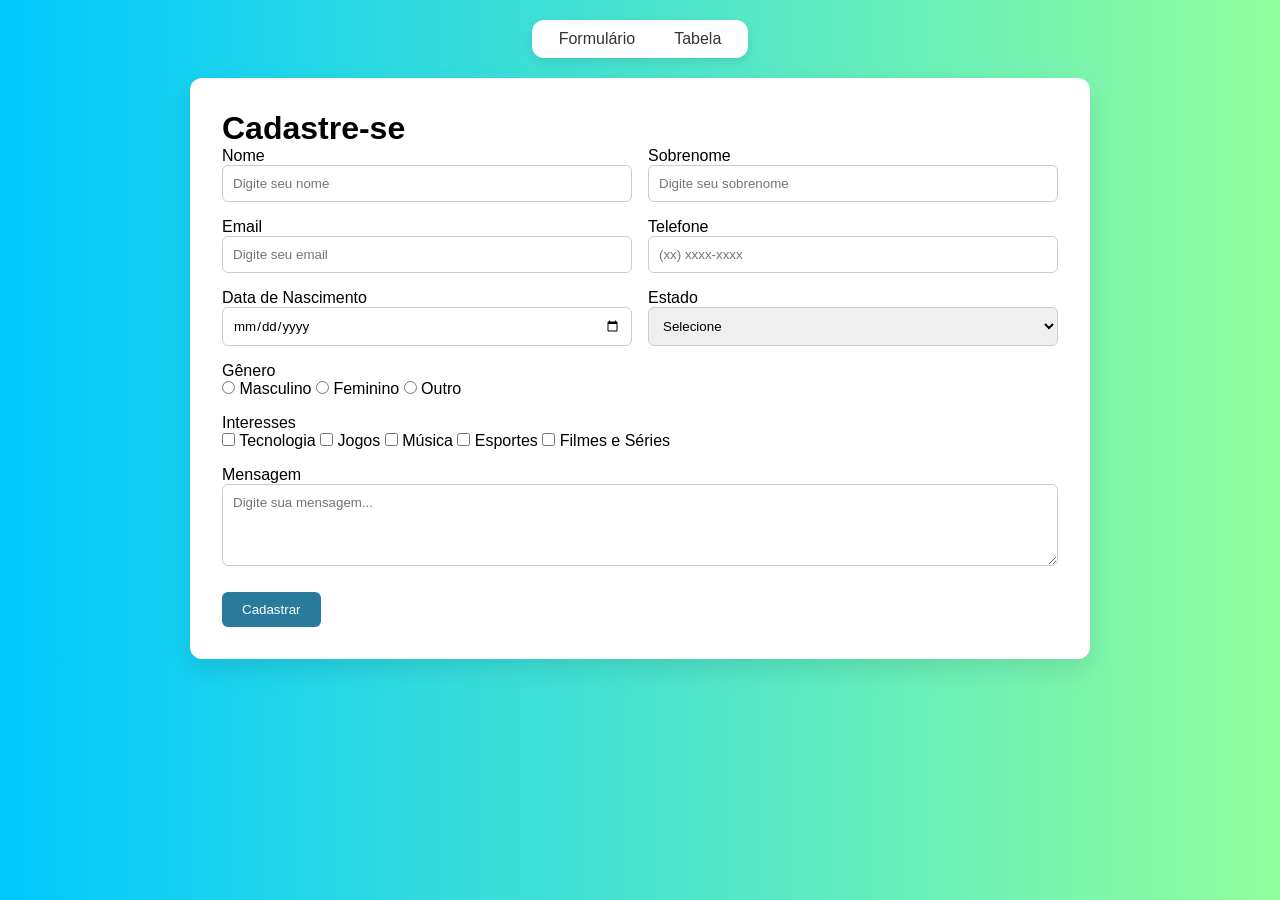
<file: index.html>
<!DOCTYPE html>
<html lang="pt-br">

<head>
    <meta charset="UTF-8">
    <meta name="viewport" content="width=device-width, initial-scale=1.0">
    <title>Formulário</title>
    <link rel="stylesheet" href="style.css">
</head>

<body>
    <nav class="nav" aria-label="Navegação principal">
        <ul class="nav-list">
            <li>
                <a href="index.html" class="nav-link" id="link-form">
                    Formulário
                </a>
            </li>
            <li>
                <a href="table.html" class="nav-link" id="link-table">
                    Tabela
                </a>
            </li>
        </ul>
    </nav>


    <div class="container">
        <form class="form">

            <div class="form-header">
                <h1>Cadastre-se</h1>
            </div>

            <div class="input-group">

                <!-- 1 -->
                <div class="input-box">
                    <label>Nome</label>
                    <input type="text" placeholder="Digite seu nome" required>
                </div>

                <!-- 2 -->
                <div class="input-box">
                    <label>Sobrenome</label>
                    <input type="text" placeholder="Digite seu sobrenome" required>
                </div>

                <!-- 3 -->
                <div class="input-box">
                    <label>Email</label>
                    <input type="email" placeholder="Digite seu email" required>
                </div>

                <!-- 4 -->
                <div class="input-box">
                    <label>Telefone</label>
                    <input type="tel" placeholder="(xx) xxxx-xxxx">
                </div>

                <!-- 5 -->
                <div class="input-box">
                    <label>Data de Nascimento</label>
                    <input type="date">
                </div>

                <!-- 6 -->
                <div class="input-box">
                    <label>Estado</label>
                    <select required>
                        <option value="">Selecione</option>
                        <option>Acre</option>
                        <option>Alagoas</option>
                        <option>Amapá</option>
                        <option>Amazonas</option>
                        <option>Bahia</option>
                        <option>Ceará</option>
                        <option>Distrito Federal</option>
                        <option>Espírito Santo</option>
                        <option>Goiás</option>
                        <option>Maranhão</option>
                        <option>Mato Grosso</option>
                        <option>Mato Grosso do Sul</option>
                        <option>Minas Gerais</option>
                        <option>Pará</option>
                        <option>Paraíba</option>
                        <option>Paraná</option>
                        <option>Pernambuco</option>
                        <option>Piauí</option>
                        <option>Rio de Janeiro</option>
                        <option>Rio Grande do Norte</option>
                        <option>Rio Grande do Sul</option>
                        <option>Rondônia</option>
                        <option>Roraima</option>
                        <option>Santa Catarina</option>
                        <option>São Paulo</option>
                        <option>Sergipe</option>
                        <option>Tocantins</option>
                    </select>
                </div>

                <!-- 7 -->
                <div class="input-box full">
                    <label>Gênero</label>
                    <div class="options">
                        <label><input type="radio" name="gender"> Masculino</label>
                        <label><input type="radio" name="gender"> Feminino</label>
                        <label><input type="radio" name="gender"> Outro</label>
                    </div>
                </div>

                <!-- 8 -->
                <div class="input-box full">
                    <label>Interesses</label>
                    <div class="options">
                        <label><input type="checkbox"> Tecnologia</label>
                        <label><input type="checkbox"> Jogos</label>
                        <label><input type="checkbox"> Música</label>
                        <label><input type="checkbox"> Esportes</label>
                        <label><input type="checkbox"> Filmes e Séries</label>
                    </div>
                </div>

                <div class="input-box full">
                    <label>Mensagem</label>
                    <textarea placeholder="Digite sua mensagem..." rows="4"></textarea>
                </div>


                <!-- 10 -->
                <div class="input-box full" id="captcha-container" style="display: none;">
                    <label>
                        <input type="checkbox" id="captcha-check">
                        Não sou um robô
                    </label>
                </div>

                <!-- 11 -->
                <div class="button">
                    <button type="button" id="btnCadastrar">Cadastrar</button>
                </div>
            </div>

        </form>
    </div>

    <script src="script.js"></script>
</body>

</html>
</file>
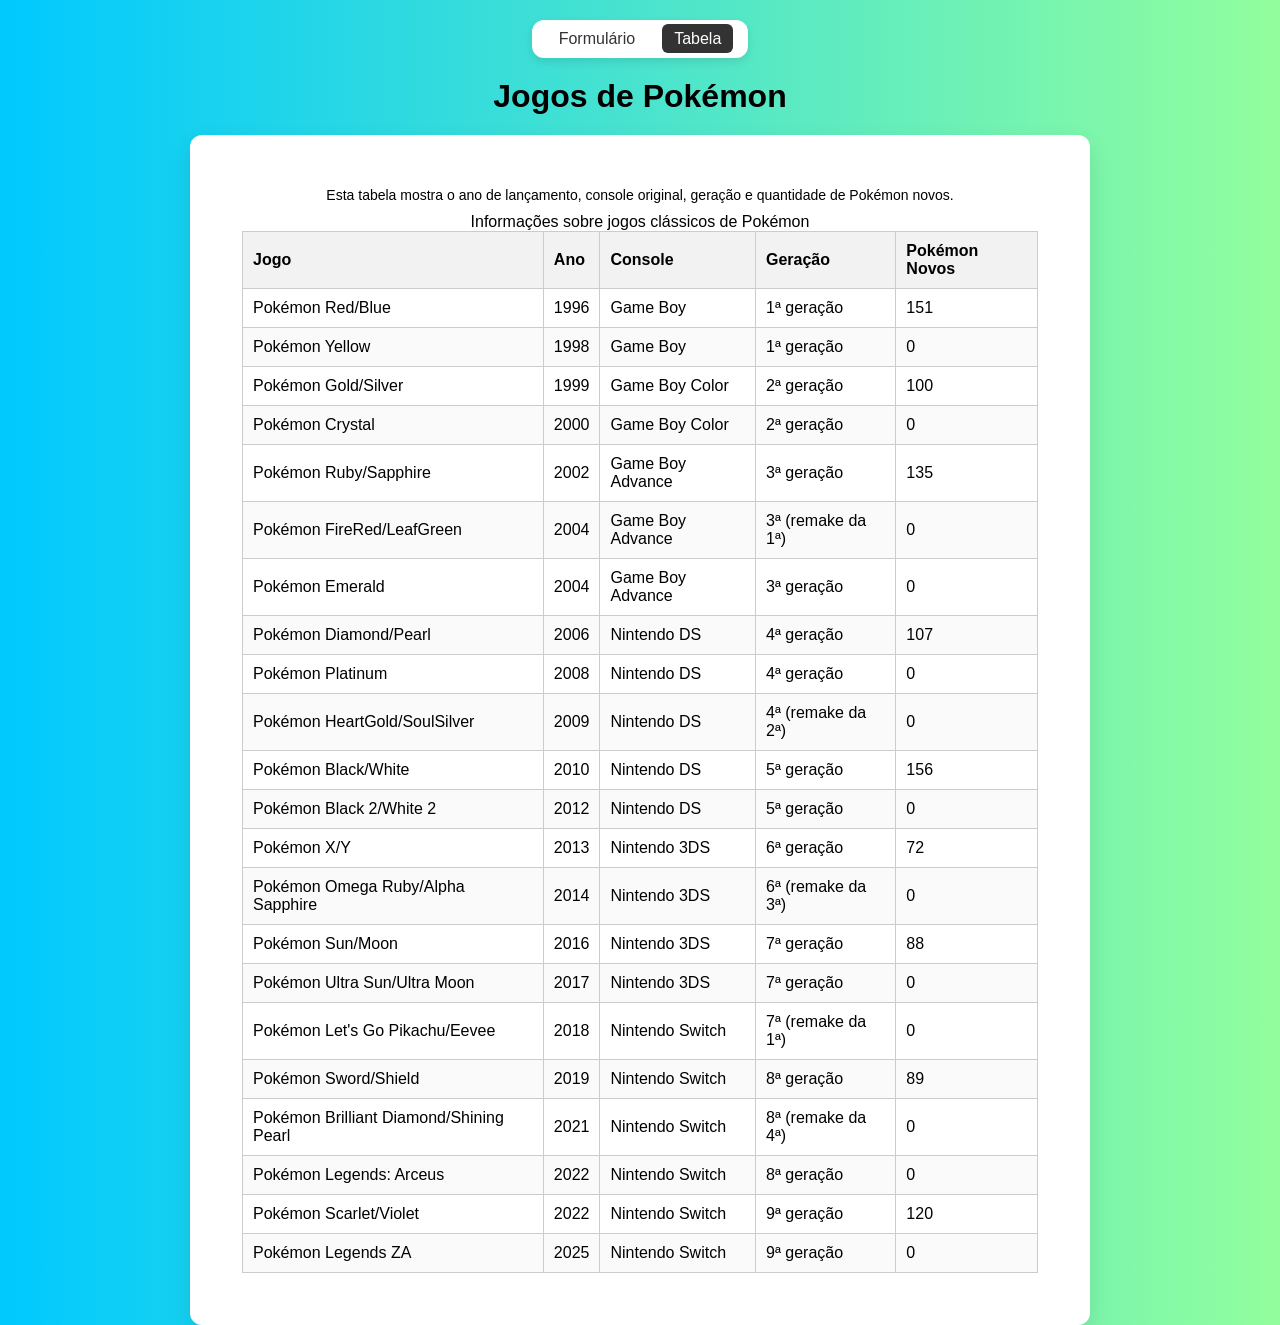
<file: table.html>
<!DOCTYPE html>
<html lang="pt-BR">

<head>
    <meta charset="UTF-8">
    <title>Tabela</title>
    <link rel="stylesheet" href="style.css">
</head>

<body>

    <nav class="nav">
        <ul class="nav-list">
            <li><a href="index.html" class="nav-link">Formulário</a></li>
            <li><a href="table.html" class="nav-link ativo">Tabela</a></li>
        </ul>
    </nav>

    <h1 class="titulo">Jogos de Pokémon</h1>

    <main class="container">
        <section class="card">

            <p class="descricao">
                Esta tabela mostra o ano de lançamento, console original, geração e quantidade de Pokémon novos.
            </p>

            <table class="tabela">
                <caption class="tabela-caption">
                    Informações sobre jogos clássicos de Pokémon
                </caption>

                <thead>
                    <tr>
                        <th>Jogo</th>
                        <th>Ano</th>
                        <th>Console</th>
                        <th>Geração</th>
                        <th>Pokémon Novos</th>
                    </tr>
                </thead>

                <tbody>
    <tr><td>Pokémon Red/Blue</td><td>1996</td><td>Game Boy</td><td>1ª geração</td><td>151</td></tr>
    <tr><td>Pokémon Yellow</td><td>1998</td><td>Game Boy</td><td>1ª geração</td><td>0</td></tr>

    <tr><td>Pokémon Gold/Silver</td><td>1999</td><td>Game Boy Color</td><td>2ª geração</td><td>100</td></tr>
    <tr><td>Pokémon Crystal</td><td>2000</td><td>Game Boy Color</td><td>2ª geração</td><td>0</td></tr>

    <tr><td>Pokémon Ruby/Sapphire</td><td>2002</td><td>Game Boy Advance</td><td>3ª geração</td><td>135</td></tr>
    <tr><td>Pokémon FireRed/LeafGreen</td><td>2004</td><td>Game Boy Advance</td><td>3ª (remake da 1ª)</td><td>0</td></tr>
    <tr><td>Pokémon Emerald</td><td>2004</td><td>Game Boy Advance</td><td>3ª geração</td><td>0</td></tr>

    <tr><td>Pokémon Diamond/Pearl</td><td>2006</td><td>Nintendo DS</td><td>4ª geração</td><td>107</td></tr>
    <tr><td>Pokémon Platinum</td><td>2008</td><td>Nintendo DS</td><td>4ª geração</td><td>0</td></tr>
    <tr><td>Pokémon HeartGold/SoulSilver</td><td>2009</td><td>Nintendo DS</td><td>4ª (remake da 2ª)</td><td>0</td></tr>

    <tr><td>Pokémon Black/White</td><td>2010</td><td>Nintendo DS</td><td>5ª geração</td><td>156</td></tr>
    <tr><td>Pokémon Black 2/White 2</td><td>2012</td><td>Nintendo DS</td><td>5ª geração</td><td>0</td></tr>

    <tr><td>Pokémon X/Y</td><td>2013</td><td>Nintendo 3DS</td><td>6ª geração</td><td>72</td></tr>
    <tr><td>Pokémon Omega Ruby/Alpha Sapphire</td><td>2014</td><td>Nintendo 3DS</td><td>6ª (remake da 3ª)</td><td>0</td></tr>

    <tr><td>Pokémon Sun/Moon</td><td>2016</td><td>Nintendo 3DS</td><td>7ª geração</td><td>88</td></tr>
    <tr><td>Pokémon Ultra Sun/Ultra Moon</td><td>2017</td><td>Nintendo 3DS</td><td>7ª geração</td><td>0</td></tr>

    <tr><td>Pokémon Let's Go Pikachu/Eevee</td><td>2018</td><td>Nintendo Switch</td><td>7ª (remake da 1ª)</td><td>0</td></tr>

    <tr><td>Pokémon Sword/Shield</td><td>2019</td><td>Nintendo Switch</td><td>8ª geração</td><td>89</td></tr>

    <tr><td>Pokémon Brilliant Diamond/Shining Pearl</td><td>2021</td><td>Nintendo Switch</td><td>8ª (remake da 4ª)</td><td>0</td></tr>

    <tr><td>Pokémon Legends: Arceus</td><td>2022</td><td>Nintendo Switch</td><td>8ª geração</td><td>0</td></tr>

    <tr><td>Pokémon Scarlet/Violet</td><td>2022</td><td>Nintendo Switch</td><td>9ª geração</td><td>120</td></tr>

    <tr><td>Pokémon Legends ZA</td><td>2025</td><td>Nintendo Switch</td><td>9ª geração</td><td>0</td></tr>
</tbody>
            </table>

        </section>
    </main>

</body>
</html>
</file>
<file: style.css>
* {
    margin: 0;
    padding: 0;
    box-sizing: border-box;
    font-family: Arial, Helvetica, sans-serif;
}

body {
    background: linear-gradient(90deg, #00C9FF, #92FE9D);
    display: flex;
    flex-direction: column;
    align-items: center;
}

/* NAV */
.nav {
    margin: 20px 0;
}

.nav-list {
    display: flex;
    gap: 15px;
    list-style: none;
    padding: 10px 15px;
    border-radius: 12px;
    background: #fff;
    box-shadow: 0 4px 10px rgba(0,0,0,0.1);
}

.nav-link {
    text-decoration: none;
    color: #333;
    padding: 6px 12px;
    border-radius: 6px;
}

.nav-link:hover,
.nav-link.ativo {
    background: #333;
    color: #fff;
}

/* TITULO */
.titulo {
    margin-bottom: 20px;
}

/* CONTAINER (formulário bonito centralizado) */
.container {
    width: 100%;
    max-width: 900px;
    background: white;
    padding: 2rem;
    border-radius: 12px;
    box-shadow: 0 10px 25px rgba(0, 0, 0, 0.1);
}

/* CARD */
.card {
    background: #fff;
    padding: 20px;
    border-radius: 12px;
}

/* DESCRIÇÃO */
.descricao {
    margin-bottom: 10px;
    font-size: 14px;
    text-align: center;
}

/* TABELA */
.tabela {
    width: 100%;
    border-collapse: collapse;
}

.tabela th,
.tabela td {
    border: 1px solid #ccc;
    padding: 10px;
    text-align: left;
}

.tabela th {
    background: #f2f2f2;
}

.tabela tr:nth-child(even) {
    background: #fafafa;
}

/* FORMULÁRIO */
.input-group {
    display: flex;
    flex-wrap: wrap;
    gap: 1rem;
}

.input-box {
    display: flex;
    flex-direction: column;
    flex: 1 1 45%;
}

.input-box.full {
    flex: 1 1 100%;
}

.input-box input,
.input-box select,
textarea {
    padding: 10px;
    border: 1px solid #ccc;
    border-radius: 6px;
}

.button {
    display: flex;
    justify-content: center;
    margin-top: 10px;
}

.button button {
    padding: 10px 20px;
    background: #2A7B9B;
    color: white;
    border: none;
    border-radius: 6px;
}
</file>
